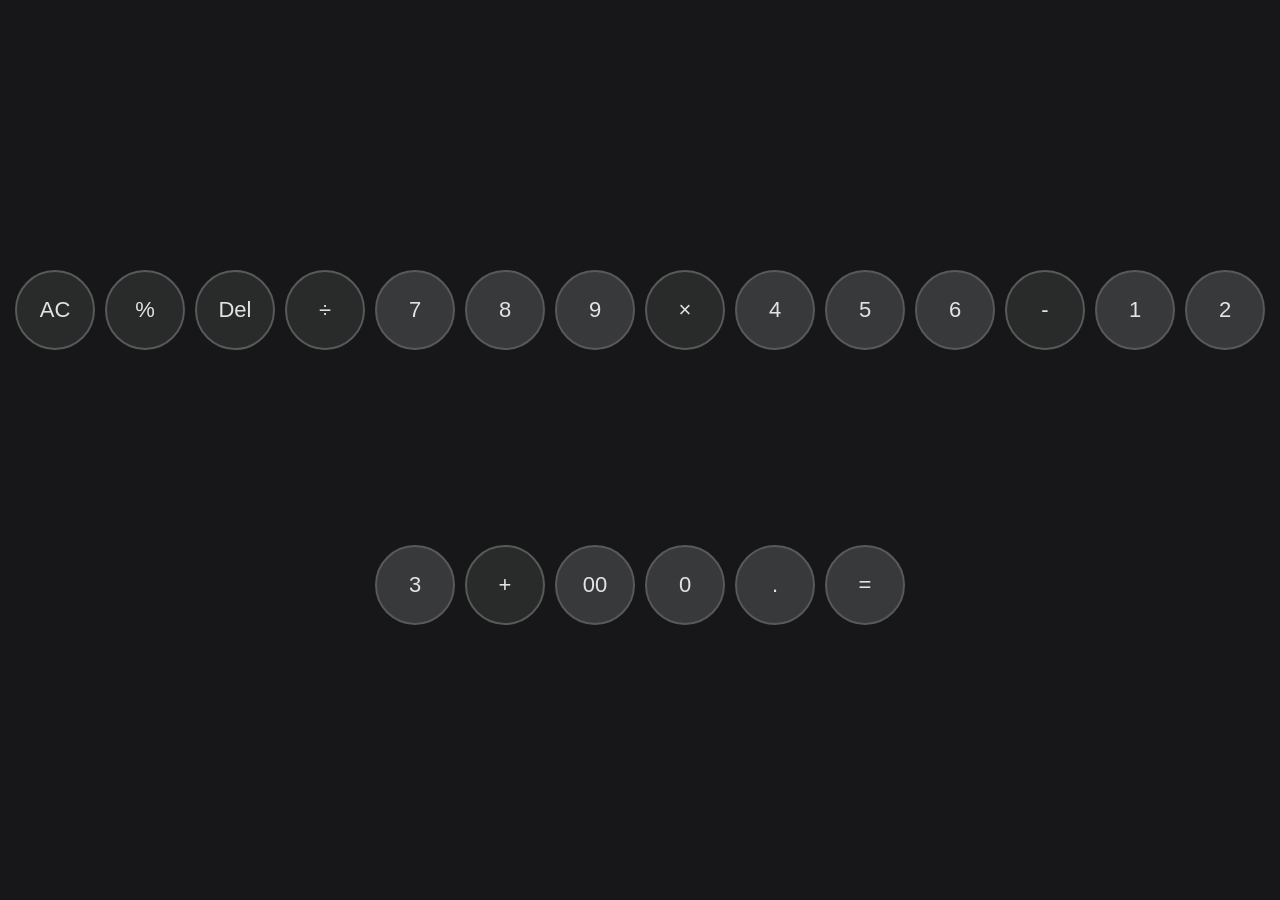
<file: calci/index.html>
<!DOCTYPE html>
<html lang="en">
<head>
    <meta charset="UTF-8">
    <meta name="viewport" content="width=device-width, initial-scale=1.0">
    <title>Calculator</title>
    <link rel="stylesheet" href="style.css" />
</head>
<body>
    <div id="display"></div>
    <div id="keys">
        <button onclick="addToDisplay('AC')" class="op">AC</button>
        <button onclick="addToDisplay('%')" class="op">%</button>
        <button onclick="addToDisplay('Del')" class="op">Del</button>
        <button onclick="addToDisplay('÷')" class="op">÷</button>
        <button onclick="addToDisplay('7')">7</button>
        <button onclick="addToDisplay('8')">8</button>
        <button onclick="addToDisplay('9')">9</button>
        <button onclick="addToDisplay('×')" class="op">×</button>
        <button onclick="addToDisplay('4')">4</button>
        <button onclick="addToDisplay('5')">5</button>
        <button onclick="addToDisplay('6')">6</button>
        <button onclick="addToDisplay('-')" class="op">-</button>
        <button onclick="addToDisplay('1')">1</button>
        <button onclick="addToDisplay('2')">2</button>
        <button onclick="addToDisplay('3')">3</button>
        <button onclick="addToDisplay('+')" class="op">+</button>
        <button onclick="addToDisplay('00')">00</button>
        <button onclick="addToDisplay('0')">0</button>
        <button onclick="addToDisplay('.')">.</button>
        <button onclick="calc()" class="calc">=</button>
    </div>
    <script src="script.js"></script>
</body>
</html>
</file>
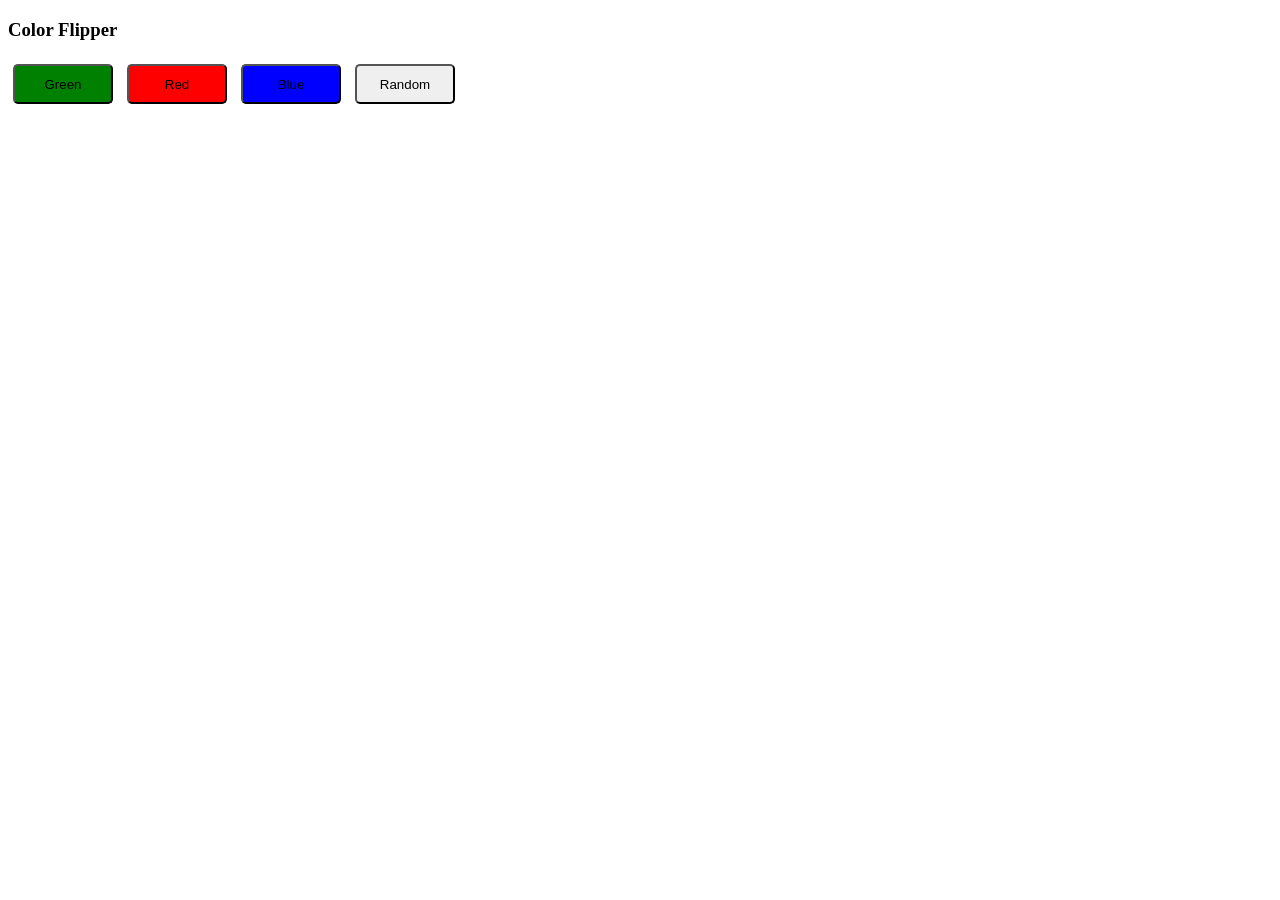
<file: firstweb/index.html>
<!DOCTYPE html>
<html lang="en">
<head>
    <meta charset="UTF-8">
    <meta name="viewport" content="width=device-width, initial-scale=1.0">
    <title>Color Flipper</title>
    <style>
        #green {
            background-color: green;
        }

        #red {
            background-color: red;
        }

        #blue {
            background-color: blue;
        }

        button {
            border-radius: 5px;
            width: 100px;
            height: 40px;
            margin: 5px;
        }
    </style>
    <link rel="stylesheet" href="style.css" />
</head>
<body>
    <h3>Color Flipper</h1>
    <button id="green" onclick="setColor('green')">Green</button>
    <button id="red" onclick="setColor('red')">Red</button>
    <button id="blue" onclick="setColor('blue')">Blue</button>
    <button onclick="randomColor()">Random</button>
    <script src="script.js"></script>
</body>
</html>
</file>
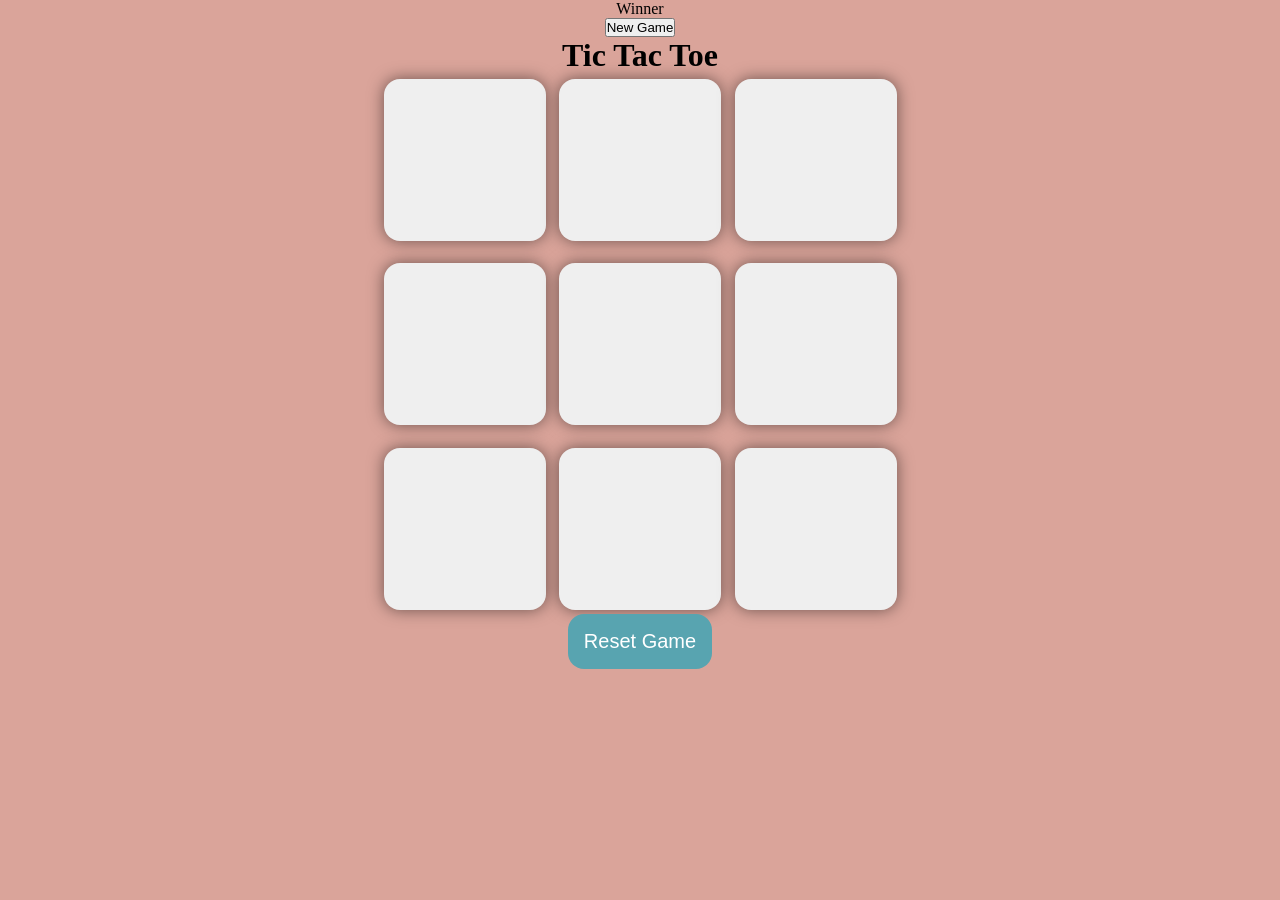
<file: secweb/index.html>
<!DOCTYPE html>
<html lang="en">
<head>
    <meta charset="UTF-8">
    <meta name="viewport" content="width=device-width, initial-scale=1.0">
    <title>Tic-Tac-Toe</title>
    <link rel="stylesheet" href="style.css" />
</head>
<body>
    <div class="msg-container hide">
        <p id="msg">Winner</p>
        <button id="new-btn">New Game</button>
    </div>
    <main>
        <h1>Tic Tac Toe</h1>
        <div class="container">
            <div class="game">
                <button class="box"></button>
                <button class="box"></button>
                <button class="box"></button>
                <button class="box"></button>
                <button class="box"></button>
                <button class="box"></button>
                <button class="box"></button>
                <button class="box"></button>
                <button class="box"></button>
            </div>
        </div>
        <button id="reset-btn">Reset Game</button>
    </main>
    <script src="script.js"></script>
</body>
</html>
</file>
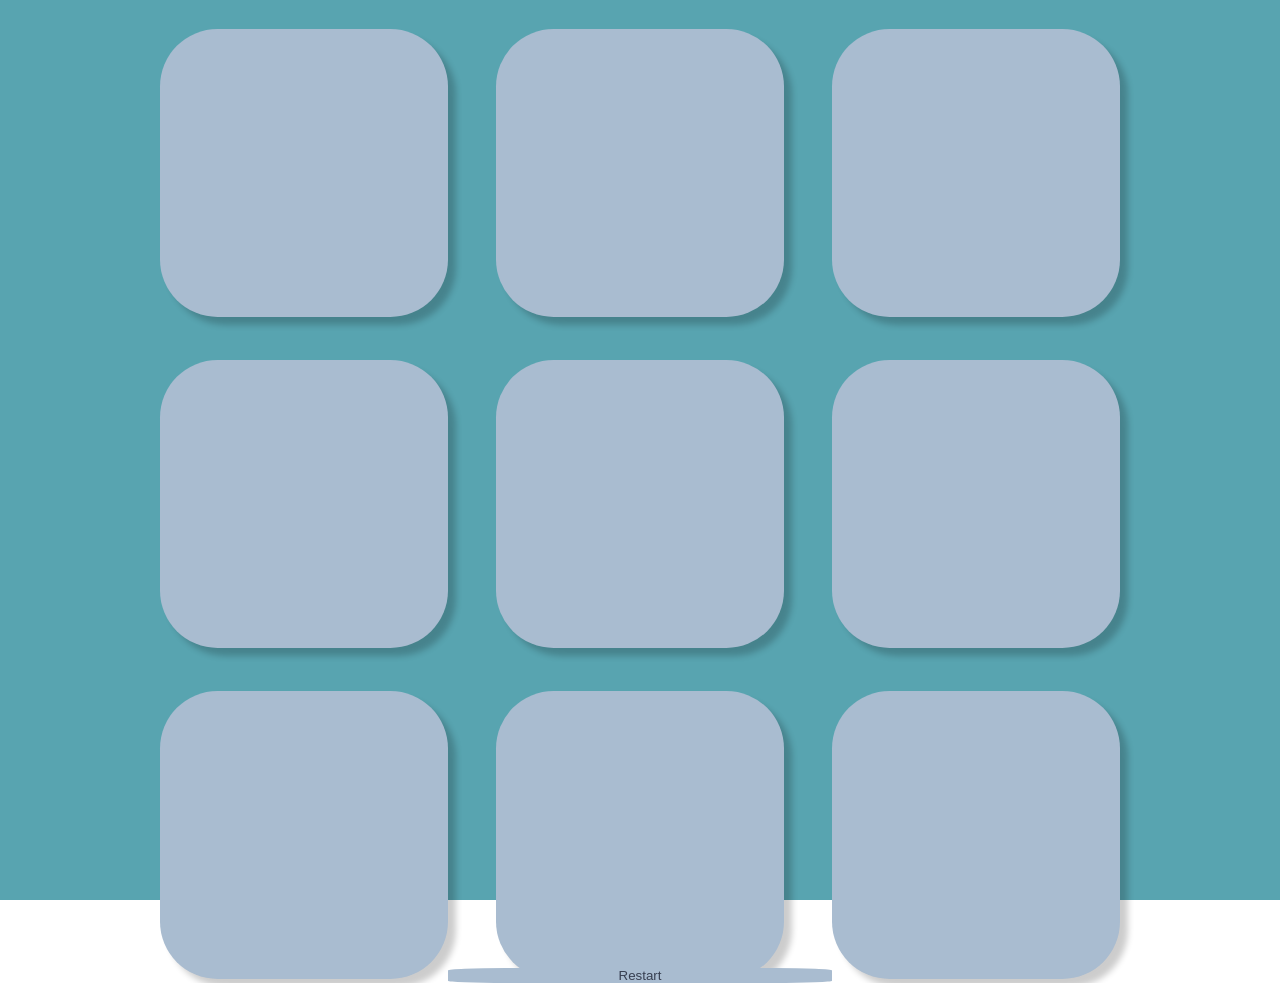
<file: ttt/index.html>
<!DOCTYPE html>
<html lang="en">
<head>
    <meta charset="UTF-8">
    <meta name="viewport" content="width=device-width, initial-scale=1.0">
    <title>Tic Tac Toe</title>
    <link rel="stylesheet" href="style.css" />
</head>
<body>
    <div id="container">
        <h1>Tic Tac Toe</h1>
        <div class="board">
            <button class="box"></button>
            <button class="box"></button>
            <button class="box"></button>
            <button class="box"></button>
            <button class="box"></button>
            <button class="box"></button>
            <button class="box"></button>
            <button class="box"></button>
            <button class="box"></button>
        </div>
        <button id="rst">Restart</button>
    </div>
    <script src="script.js"></script>
</body>
</html>
</file>
<file: calci/style.css>
*{
    margin: 0;
    padding: 0;
}

body {
    background-color: rgba(23, 23, 25);

}

button {
    background-color: rgba(56, 57, 59);
    color: rgba(227, 227, 227);
    border-radius: 50%;
    grid-template-columns: repeat(4, 1fr);
    width: 80px;
    height: 80px;
    border: 2px solid rgba(88, 89, 91);
    font-size: 22px;
}

#display {
    display: flex;
    align-items: flex-end;
    justify-content: right;
    width: 100%;
    padding-bottom: 10vh;
    height: 20vh;
    background-color: rgba(23, 23, 25); 
    color: rgba(227, 227, 227);
    font-size: 40px;
    border: none;
    padding: none;
}

#keys {
    width: 100%;
    height: 60vh;
    display: flex;
    flex-wrap: wrap;
    flex-direction: row;
    justify-content: center;
    gap: 10px;
}

.op {
    background-color: rgba(41, 42, 42);
}

button:active {
    background-color: rgba(115, 116, 118);
    transition: background-color 0.2s ease;
    transform: scale(0.95);
}
</file>
<file: firstweb/style.css>
jok
</file>
<file: secweb/style.css>
* {
    margin: 0;
    padding: 0;
}

body {
    background-color: #DAA49A;
    text-align: center;
}

.container {
    height: 70vph;
    display: flex;
    justify-content: center;
    align-items: center;
}

.game {
    height: 60vmin;
    width: 60vmin;
    display: flex;
    flex-wrap: wrap;
    justify-content: center;
    align-items: center;
    gap: 1.5vmin;
}

.box {
    height: 18vmin;
    width: 18vmin;
    border-radius: 1rem;
    border: none;
    box-shadow: 0 0 1rem rgb(0,0,0,0.5);
    font-size: 8vmin;
    color: #373F51;
}

#reset-btn {
    padding: 1rem;
    font-size: 1.25rem;
    background-color: #58A4B0;
    color: #fff;
    border-radius: 1rem;
    border: none;
}
</file>
<file: ttt/style.css>
*{
    margin: 0;
    padding: 0;
}

body {
    /*background-color: rgba(255, 255, 25);*/
    height: 100dvh;
}

#container {
    height: 100dvh;
    width: 100%;
    display: flex;
    flex-direction: column;
    justify-content: center;
    align-items: center;
    background: rgba(88, 164, 176);
    gap: 75px;
}

.board {
    display: grid;
    width: 90%;
    max-width: 960px;
    grid-template-columns:repeat(3, 1fr);
    gap: 5%;
    /*background-color: rgba(255, 0, 0);*/

}

.box {
    margin: 0;
    padding: 0;
    aspect-ratio: 1/1;
    border-radius: 20%;
    border: none;
    font-size: 40px;
    box-shadow: 8px 8px 6px rgba(0, 0, 0, 0.2);
    background-color: rgba(169, 188, 208, 1);
    color: rgba(55, 63, 81);
}

#rst {
    width : 30%;
    height: 6%;
    border-radius: 15%;
    border: none;
    color: rgba(55, 63, 81);
    background-color: rgba(169, 188, 208, 1);
}

h1 {
    color: rgba(55, 63, 81);
}
</file>
